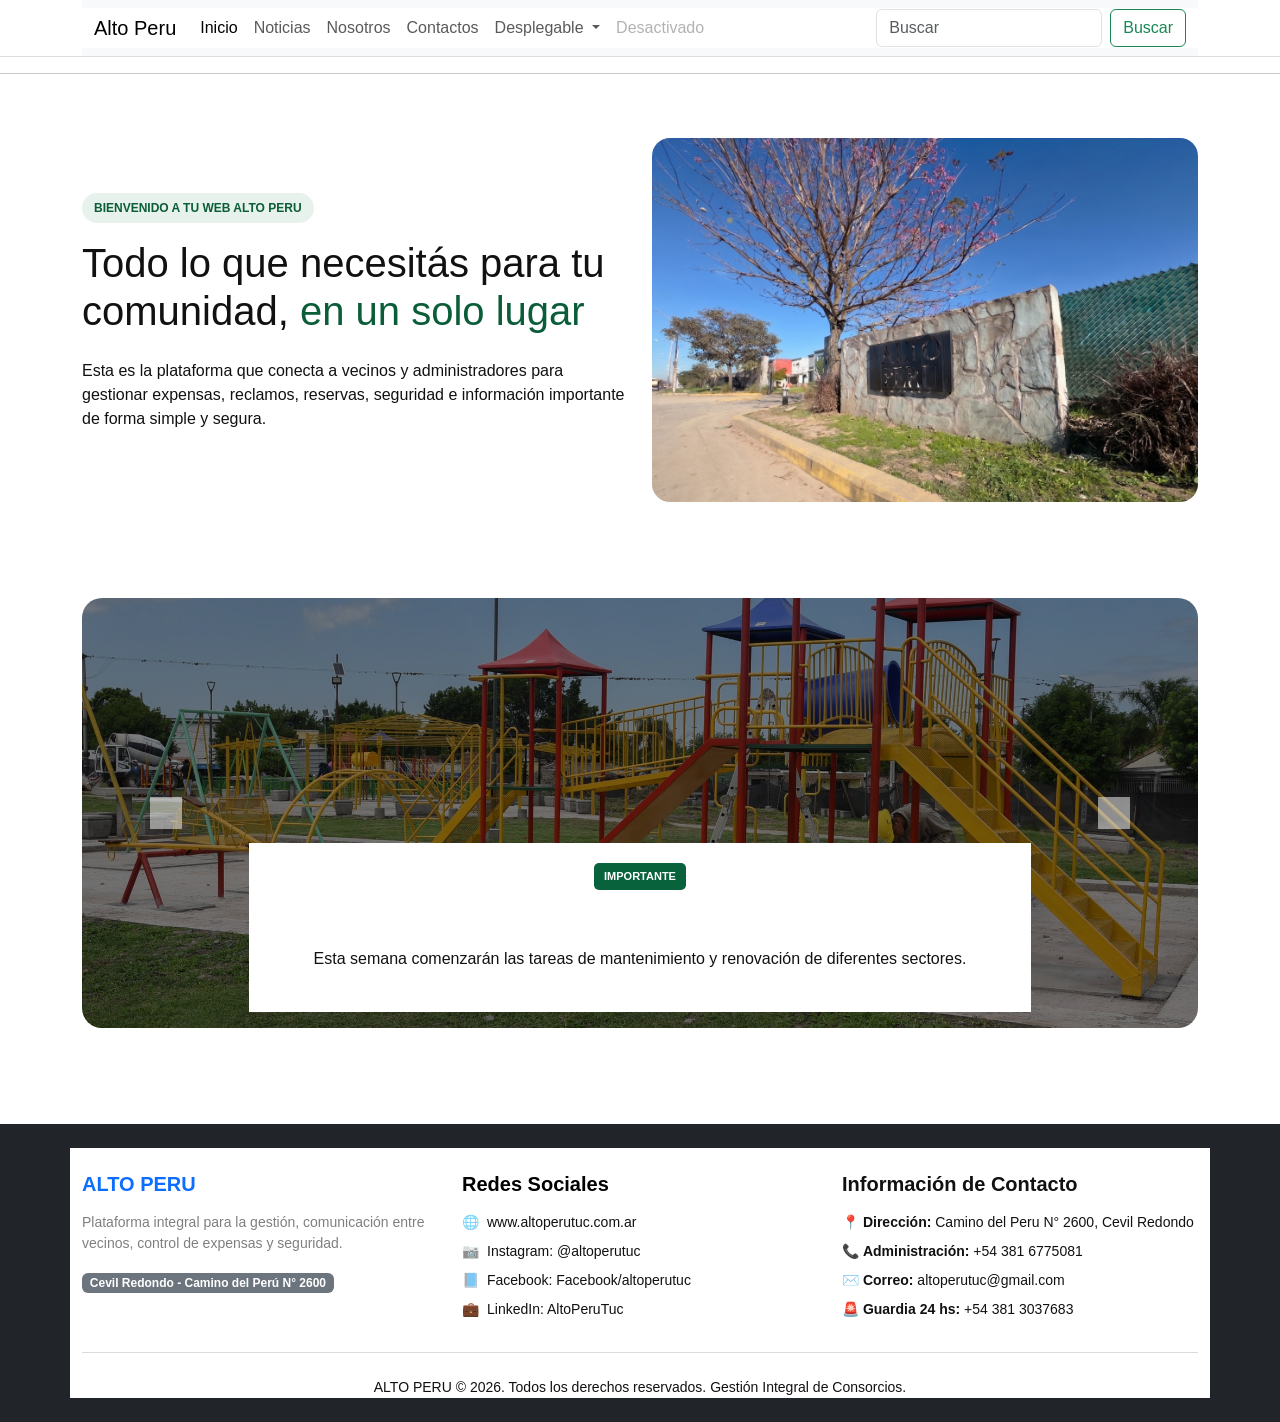
<file: index.html>
<!DOCTYPE html>
<html lang="en">

<head>
  <meta charset="UTF-8">
  <meta name="viewport" content="width=device-width, initial-scale=1.0">
  <title>Barrio Alto Peru</title>
  <link rel="stylesheet" href="./Style/estilos.css">
  <link href="https://cdn.jsdelivr.net/npm/bootstrap@5.3.3/dist/css/bootstrap.min.css" rel="stylesheet"
    integrity="sha384-QWTKZyjpPEjISv5WaRU9OFeRpok6YctnYmDr5pNlyT2bRjXh0JMhjY6hW+ALEwIH" crossorigin="anonymous">
</head>

<body>
  <header class="encabezado">
    <section class="container">
      <nav class="navbar navbar-expand-lg bg-body-tertiary">
        <div class="container-fluid">
          <a class="navbar-brand" href="./index.html">Alto Peru</a>
          <button class="navbar-toggler" type="button" data-bs-toggle="collapse"
            data-bs-target="#navbarSupportedContent" aria-controls="navbarSupportedContent" aria-expanded="false"
            aria-label="Toggle navigation">
            <span class="navbar-toggler-icon"></span>
          </button>
          <div class="collapse navbar-collapse" id="navbarSupportedContent">
            <ul class="navbar-nav me-auto mb-2 mb-lg-0">
              <li class="nav-item">
                <a class="nav-link active" aria-current="page" href="#">Inicio</a>
              </li>
              <li class="nav-item">
                <a class="nav-link" href="./pages/Noticias.html">Noticias</a>
              </li>
              </li>
              <li class="nav-item">
                <a class="nav-link" href="./pages/Nosotros.html">Nosotros</a>
              </li>
              </li>
              <li class="nav-item">
                <a class="nav-link" href="./pages/Contactos.html">Contactos</a>
              </li>
              <li class="nav-item dropdown">
                <a class="nav-link dropdown-toggle" href="#" role="button" data-bs-toggle="dropdown"
                  aria-expanded="false">
                  Desplegable
                </a>
                <ul class="dropdown-menu">
                  <li><a class="dropdown-item" href="#">Portal Vecino</a></li>
                  <li><a class="dropdown-item" href="#">Portal Administracion</a></li>
                  <li>
                    <hr class="dropdown-divider">
                  </li>
                  <li><a class="dropdown-item" href="#">Telefonos utiles</a></li>
                </ul>
              </li>
              <li class="nav-item">
                <a class="nav-link disabled" aria-disabled="true">Desactivado</a>
              </li>
            </ul>
            <form class="d-flex" role="search">
              <input class="form-control me-2" type="search" placeholder="Buscar" aria-label="Search" />
              <button class="btn btn-outline-success" type="submit">Buscar</button>
            </form>
          </div>
        </div>
      </nav>
  </header>
  <hr>
  <main>
    <section class="container py-5">
      <section class="row align-items-center">
        <article class="col-6">
          <p class="bienvenida">BIENVENIDO A TU WEB ALTO PERU</p>
          <h1>Todo lo que necesitás para tu comunidad,
            <span>en un solo lugar</span>
          </h1>
          <p class="descripcion mt-4">
            Esta es la plataforma que conecta a vecinos y administradores para gestionar expensas, reclamos,
            reservas, seguridad e información importante de forma simple y segura.
          </p>

        </article>


        <figure class="col-6 mb-0">
          <img src="./assets/Img/Cartel barrio.jpg" alt="Edificio" class="img-fluid imagen-principal" width="650"
            height="400">
        </figure>
      </section>
    </section>

    <!-- SLIDER -->
    <section class="container py-5">
      <section id="sliderNovedades" class="carousel slide inicio-slider" data-bs-ride="carousel">
        <section class="carousel-indicators">
          <button type="button" data-bs-target="#sliderNovedades" data-bs-slide-to="0" class="active"></button>
          <button type="button" data-bs-target="#sliderNovedades" data-bs-slide-to="1"></button>
          <button type="button" data-bs-target="#sliderNovedades" data-bs-slide-to="2"></button>
        </section>
        <section class="carousel-inner">
          <article class="carousel-item active">
            <img src="./assets/Img/plaza.jpg" class="d-block w-100 inicio-imagen-slider"
              alt="Mantenimiento del edificio" />
            <section class="carousel-caption inicio-texto-slider">
              <span class="inicio-etiqueta-slider"> IMPORTANTE </span>
              <h2>Mantenimiento de espacios comunes</h2>
              <p>
                Esta semana comenzarán las tareas de mantenimiento y
                renovación de diferentes sectores.
              </p>
            </section>
          </article>
          <article class="carousel-item">
            <img src="./assets/Img/salon de fiesta.png" class="d-block w-100 inicio-imagen-slider"
              alt="Salón de usos múltiples" />
            <section class="carousel-caption inicio-texto-slider">
              <span class="inicio-etiqueta-slider"> NOVEDAD </span>
              <h2>Nuevos horarios para el SUM</h2>
              <p>
                Ya podés consultar los nuevos horarios disponibles para
                realizar tus reservas.
              </p>
            </section>
          </article>
          <article class="carousel-item">
            <img src="./assets/Img/reunion.png" class="d-block w-100 inicio-imagen-slider" alt="Reunión de vecinos" />
            <section class="carousel-caption inicio-texto-slider">
              <span class="inicio-etiqueta-slider"> COMUNIDAD </span>
              <h2>Próxima reunión de vecinos</h2>
              <p>Participá de la próxima reunión general del consorcio.</p>
            </section>
          </article>
        </section>
        <button class="carousel-control-prev" type="button" data-bs-target="#sliderNovedades" data-bs-slide="prev">
          <span class="carousel-control-prev-icon"></span>
        </button>
        <button class="carousel-control-next" type="button" data-bs-target="#sliderNovedades" data-bs-slide="next">
          <span class="carousel-control-next-icon"></span>
        </button>
      </section>
    </section>

  </main>
  <footer class="bg-dark text-white pt-5 pb-4 mt-5">
    <div class="container">  
      <div class="row g-4">
        <!-- Columna 1: Información del Consorcio (1 col en sm, 2 en md, 3 en lg) -->
        <div class="col-12 col-md-6 col-lg-4 background-color dark ">
          <h5 class="fw-bold text-primary mb-3">ALTO PERU</h5>
          <p class="small text-black-50 mb-3">
            Plataforma integral para la gestión, comunicación entre vecinos, control de expensas y seguridad.
          </p>
          <span class="badge bg-secondary">Cevil Redondo - Camino del Perú N° 2600</span>
        </div>

        <!-- Columna 2: Redes Sociales (1 col en sm, 2 en md, 3 en lg) -->
        <div class="col-12 col-md-6 col-lg-4">
          <h5 class="fw-bold text-black mb-3">Redes Sociales</h5>
          <ul class="list-unstyled small mb-0">
            <li class="mb-2">
              <a href="#" class="text-black-50 text-decoration-none d-inline-flex align-items-center">
                🌐 <span class="ms-2">www.altoperutuc.com.ar</span>
              </a>
            </li>
            <li class="mb-2">
              <a href="#" class="text-black-50 text-decoration-none d-inline-flex align-items-center">
                📷 <span class="ms-2">Instagram: @altoperutuc</span>
              </a>
            </li>
            <li class="mb-2">
              <a href="#" class="text-black-50 text-decoration-none d-inline-flex align-items-center">
                📘 <span class="ms-2">Facebook: Facebook/altoperutuc</span>
              </a>
            </li>
            <li class="mb-2">
              <a href="#" class="text-black -50 text-decoration-none d-inline-flex align-items-center">
                💼 <span class="ms-2">LinkedIn: AltoPeruTuc</span>
              </a>
            </li>
          </ul>
        </div>

        <!-- Columna 3: Información de Contacto (1 col en sm, 2 en md, 3 en lg) -->
        <div class="col-12 col-md-6 col-lg-4">
          <h5 class="fw-bold text-bla mb-3">Información de Contacto</h5>
          <ul class="list-unstyled small text-white-50 mb-0">
            <li class="mb-2">📍 <strong>Dirección:</strong> Camino del Peru N° 2600, Cevil Redondo</li>
            <li class="mb-2">📞 <strong>Administración:</strong> +54 381 6775081</li>
            <li class="mb-2">✉️ <strong>Correo:</strong> altoperutuc@gmail.com</li>
            <li class="mb-2">🚨 <strong>Guardia 24 hs:</strong> +54 381 3037683</li>
          </ul>
        </div>

      </div>

      <hr class="my-4 border-secondary opacity-25">

      <div class="row align-items-center">
        <div class="col-12 text-center text-white-50 small">
          <p class="mb-0">ALTO PERU &copy; 2026. Todos los derechos reservados. Gestión Integral de Consorcios.</p>
        </div>
      </div>
    </div>
  </footer>
  <script src="https://cdn.jsdelivr.net/npm/bootstrap@5.3.8/dist/js/bootstrap.bundle.min.js"
    integrity="sha384-FKyoEForCGlyvwx9Hj09JcYn3nv7wiPVlz7YYwJrWVcXK/BmnVDxM+D2scQbITxI"
    crossorigin="anonymous"></script>
</body>

</html>
</file>
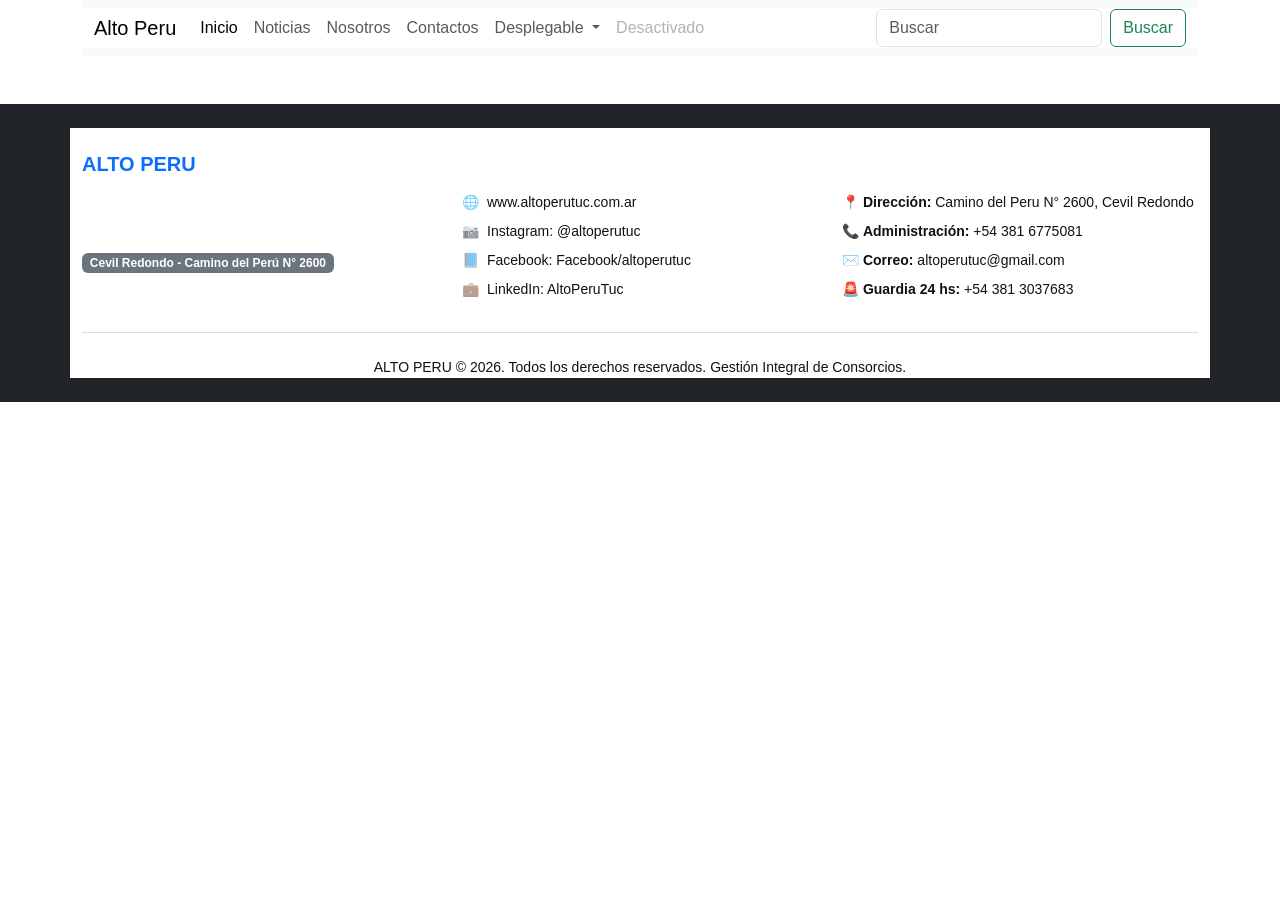
<file: pages/Contactos.html>
<!DOCTYPE html>
<html lang="en">

<head>
    <meta charset="UTF-8">
    <meta name="viewport" content="width=device-width, initial-scale=1.0">
    <title>Document</title>
    <link rel="stylesheet" href="../Style/estilos.css">
    <link href="https://cdn.jsdelivr.net/npm/bootstrap@5.3.8/dist/css/bootstrap.min.css" rel="stylesheet"
        integrity="sha384-sRIl4kxILFvY47J16cr9ZwB07vP4J8+LH7qKQnuqkuIAvNWLzeN8tE5YBujZqJLB" crossorigin="anonymous">
</head>

<body>
    <header>
        <section class="container">
      <nav class="navbar navbar-expand-lg bg-body-tertiary">
        <div class="container-fluid">
          <a class="navbar-brand" href="../index.html">Alto Peru</a>
          <button class="navbar-toggler" type="button" data-bs-toggle="collapse"
            data-bs-target="#navbarSupportedContent" aria-controls="navbarSupportedContent" aria-expanded="false"
            aria-label="Toggle navigation">
            <span class="navbar-toggler-icon"></span>
          </button>
          <div class="collapse navbar-collapse" id="navbarSupportedContent">
            <ul class="navbar-nav me-auto mb-2 mb-lg-0">
              <li class="nav-item">
                <a class="nav-link active" aria-current="page" href="../index.html">Inicio</a>
              </li>
              <li class="nav-item">
                <a class="nav-link" href="./Noticias.html">Noticias</a>
              </li>
              </li>
              <li class="nav-item">
                <a class="nav-link" href="./Nosotros.html">Nosotros</a>
              </li>
              </li>
              <li class="nav-item">
                <a class="nav-link" href="./Contactos.html">Contactos</a>
              </li>
              <li class="nav-item dropdown">
                <a class="nav-link dropdown-toggle" href="#" role="button" data-bs-toggle="dropdown"
                  aria-expanded="false">
                  Desplegable
                </a>
                <ul class="dropdown-menu">
                  <li><a class="dropdown-item" href="#">Portal Vecino</a></li>
                  <li><a class="dropdown-item" href="#">Portal Administracion</a></li>
                  <li>
                    <hr class="dropdown-divider">
                  </li>
                  <li><a class="dropdown-item" href="#">Telefonos utiles</a></li>
                </ul>
              </li>
              <li class="nav-item">
                <a class="nav-link disabled" aria-disabled="true">Desactivado</a>
              </li>
            </ul>
            <form class="d-flex" role="search">
              <input class="form-control me-2" type="search" placeholder="Buscar" aria-label="Search" />
              <button class="btn btn-outline-success" type="submit">Buscar</button>
            </form>
          </div>
        </div>
      </nav>
    </header>
    <main>
        
    </main>
    <footer
        class="bg-dark text-white pt-5 pb-4 mt-5">
    <div class="container">
      <div class="row g-4">

        <!-- Columna 1: Información del Consorcio (1 col en sm, 2 en md, 3 en lg) -->
        <div class="col-12 col-md-6 col-lg-4">
          <h5 class="fw-bold text-primary mb-3">ALTO PERU</h5>
          <p class="small text-white-50 mb-3">
            Plataforma integral para la gestión, comunicación entre vecinos, control de expensas y seguridad.
          </p>
          <span class="badge bg-secondary">Cevil Redondo - Camino del Perú N° 2600</span>
        </div>

        <!-- Columna 2: Redes Sociales (1 col en sm, 2 en md, 3 en lg) -->
        <div class="col-12 col-md-6 col-lg-4">
          <h5 class="fw-bold text-white mb-3">Redes Sociales</h5>
          <ul class="list-unstyled small mb-0">
            <li class="mb-2">
              <a href="#" class="text-white-50 text-decoration-none d-inline-flex align-items-center">
                🌐 <span class="ms-2">www.altoperutuc.com.ar</span>
              </a>
            </li>
            <li class="mb-2">
              <a href="#" class="text-white-50 text-decoration-none d-inline-flex align-items-center">
                📷 <span class="ms-2">Instagram: @altoperutuc</span>
              </a>
            </li>
            <li class="mb-2">
              <a href="#" class="text-white-50 text-decoration-none d-inline-flex align-items-center">
                📘 <span class="ms-2">Facebook: Facebook/altoperutuc</span>
              </a>
            </li>
            <li class="mb-2">
              <a href="#" class="text-white-50 text-decoration-none d-inline-flex align-items-center">
                💼 <span class="ms-2">LinkedIn: AltoPeruTuc</span>
              </a>
            </li>
          </ul>
        </div>

        <!-- Columna 3: Información de Contacto (1 col en sm, 2 en md, 3 en lg) -->
        <div class="col-12 col-md-6 col-lg-4">
          <h5 class="fw-bold text-white mb-3">Información de Contacto</h5>
          <ul class="list-unstyled small text-white-50 mb-0">
            <li class="mb-2">📍 <strong>Dirección:</strong> Camino del Peru N° 2600, Cevil Redondo</li>
            <li class="mb-2">📞 <strong>Administración:</strong> +54 381 6775081</li>
            <li class="mb-2">✉️ <strong>Correo:</strong> altoperutuc@gmail.com</li>
            <li class="mb-2">🚨 <strong>Guardia 24 hs:</strong> +54 381 3037683</li>
          </ul>
        </div>

      </div>

      <hr class="my-4 border-secondary opacity-25">

      <div class="row align-items-center">
        <div class="col-12 text-center text-white-50 small">
          <p class="mb-0">ALTO PERU &copy; 2026. Todos los derechos reservados. Gestión Integral de Consorcios.</p>
        </div>
      </div>
    </div>
    </footer>
    <script src="https://cdn.jsdelivr.net/npm/bootstrap@5.3.8/dist/js/bootstrap.bundle.min.js"
        integrity="sha384-FKyoEForCGlyvwx9Hj09JcYn3nv7wiPVlz7YYwJrWVcXK/BmnVDxM+D2scQbITxI"
        crossorigin="anonymous"></script>
</body>

</html>
</file>
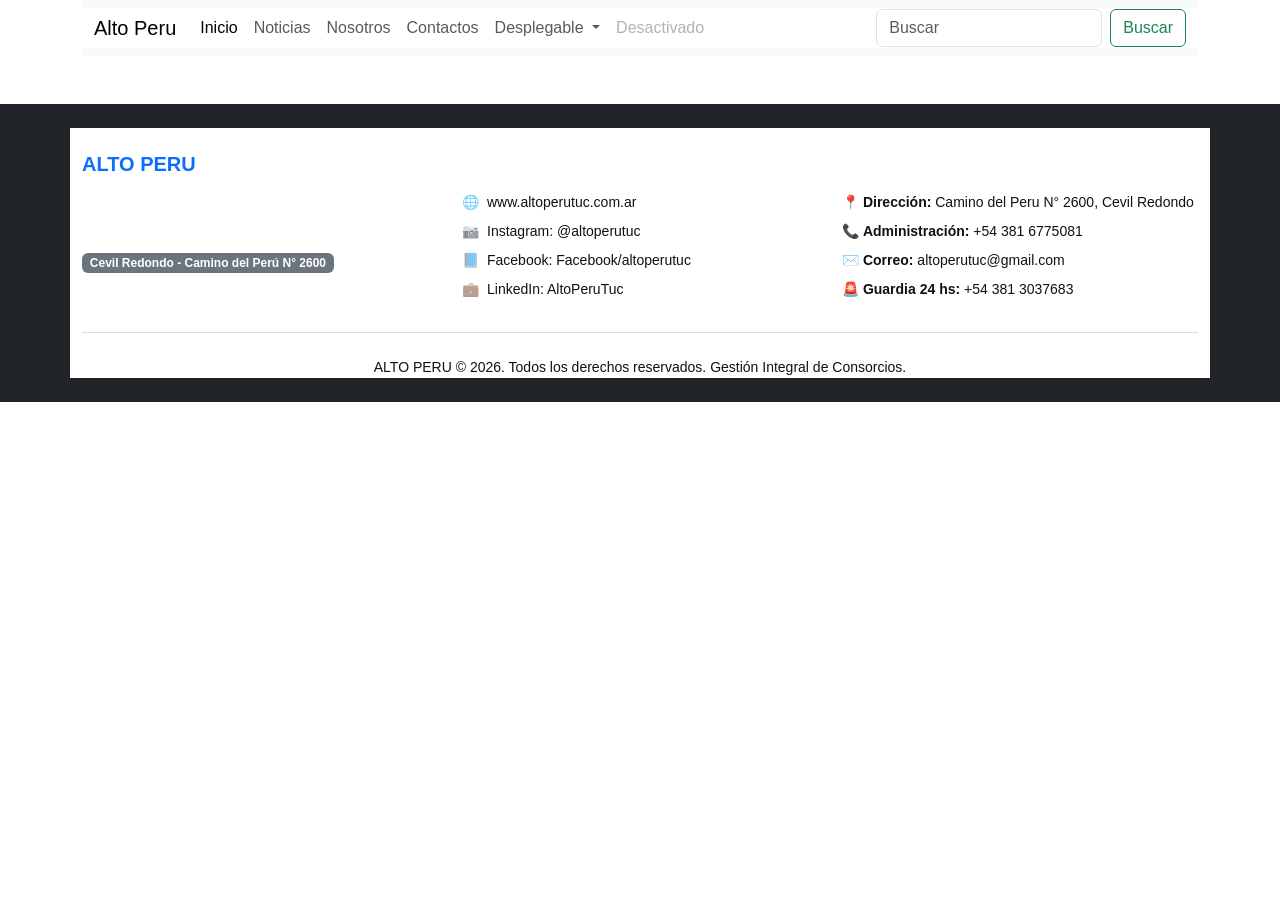
<file: pages/Nosotros.html>
<!DOCTYPE html>
<html lang="en">
<head>
    <meta charset="UTF-8">
    <meta name="viewport" content="width=device-width, initial-scale=1.0">
    <title>Document</title>
    <link rel="stylesheet" href="../Style/estilos.css">
    <link href="https://cdn.jsdelivr.net/npm/bootstrap@5.3.8/dist/css/bootstrap.min.css" rel="stylesheet"
        integrity="sha384-sRIl4kxILFvY47J16cr9ZwB07vP4J8+LH7qKQnuqkuIAvNWLzeN8tE5YBujZqJLB" crossorigin="anonymous">
</head>
<body>
    <header>
        <section class="container">
      <nav class="navbar navbar-expand-lg bg-body-tertiary">
        <div class="container-fluid">
          <a class="navbar-brand" href="../index.html">Alto Peru</a>
          <button class="navbar-toggler" type="button" data-bs-toggle="collapse"
            data-bs-target="#navbarSupportedContent" aria-controls="navbarSupportedContent" aria-expanded="false"
            aria-label="Toggle navigation">
            <span class="navbar-toggler-icon"></span>
          </button>
          <div class="collapse navbar-collapse" id="navbarSupportedContent">
            <ul class="navbar-nav me-auto mb-2 mb-lg-0">
              <li class="nav-item">
                <a class="nav-link active" aria-current="page" href="../index.html">Inicio</a>
              </li>
              <li class="nav-item">
                <a class="nav-link" href="./Noticias.html">Noticias</a>
              </li>
              </li>
              <li class="nav-item">
                <a class="nav-link" href="./Nosotros.html">Nosotros</a>
              </li>
              </li>
              <li class="nav-item">
                <a class="nav-link" href="./Contactos.html">Contactos</a>
              </li>
              <li class="nav-item dropdown">
                <a class="nav-link dropdown-toggle" href="#" role="button" data-bs-toggle="dropdown"
                  aria-expanded="false">
                  Desplegable
                </a>
                <ul class="dropdown-menu">
                  <li><a class="dropdown-item" href="#">Portal Vecino</a></li>
                  <li><a class="dropdown-item" href="#">Portal Administracion</a></li>
                  <li>
                    <hr class="dropdown-divider">
                  </li>
                  <li><a class="dropdown-item" href="#">Telefonos utiles</a></li>
                </ul>
              </li>
              <li class="nav-item">
                <a class="nav-link disabled" aria-disabled="true">Desactivado</a>
              </li>
            </ul>
            <form class="d-flex" role="search">
              <input class="form-control me-2" type="search" placeholder="Buscar" aria-label="Search" />
              <button class="btn btn-outline-success" type="submit">Buscar</button>
            </form>
          </div>
        </div>
      </nav>
    </header>
    <main></main>
    <footer
        class="bg-dark text-white pt-5 pb-4 mt-5">
    <div class="container">
      <div class="row g-4">

        <!-- Columna 1: Información del Consorcio (1 col en sm, 2 en md, 3 en lg) -->
        <div class="col-12 col-md-6 col-lg-4">
          <h5 class="fw-bold text-primary mb-3">ALTO PERU</h5>
          <p class="small text-white-50 mb-3">
            Plataforma integral para la gestión, comunicación entre vecinos, control de expensas y seguridad.
          </p>
          <span class="badge bg-secondary">Cevil Redondo - Camino del Perú N° 2600</span>
        </div>

        <!-- Columna 2: Redes Sociales (1 col en sm, 2 en md, 3 en lg) -->
        <div class="col-12 col-md-6 col-lg-4">
          <h5 class="fw-bold text-white mb-3">Redes Sociales</h5>
          <ul class="list-unstyled small mb-0">
            <li class="mb-2">
              <a href="#" class="text-white-50 text-decoration-none d-inline-flex align-items-center">
                🌐 <span class="ms-2">www.altoperutuc.com.ar</span>
              </a>
            </li>
            <li class="mb-2">
              <a href="#" class="text-white-50 text-decoration-none d-inline-flex align-items-center">
                📷 <span class="ms-2">Instagram: @altoperutuc</span>
              </a>
            </li>
            <li class="mb-2">
              <a href="#" class="text-white-50 text-decoration-none d-inline-flex align-items-center">
                📘 <span class="ms-2">Facebook: Facebook/altoperutuc</span>
              </a>
            </li>
            <li class="mb-2">
              <a href="#" class="text-white-50 text-decoration-none d-inline-flex align-items-center">
                💼 <span class="ms-2">LinkedIn: AltoPeruTuc</span>
              </a>
            </li>
          </ul>
        </div>

        <!-- Columna 3: Información de Contacto (1 col en sm, 2 en md, 3 en lg) -->
        <div class="col-12 col-md-6 col-lg-4">
          <h5 class="fw-bold text-white mb-3">Información de Contacto</h5>
          <ul class="list-unstyled small text-white-50 mb-0">
            <li class="mb-2">📍 <strong>Dirección:</strong> Camino del Peru N° 2600, Cevil Redondo</li>
            <li class="mb-2">📞 <strong>Administración:</strong> +54 381 6775081</li>
            <li class="mb-2">✉️ <strong>Correo:</strong> altoperutuc@gmail.com</li>
            <li class="mb-2">🚨 <strong>Guardia 24 hs:</strong> +54 381 3037683</li>
          </ul>
        </div>

      </div>

      <hr class="my-4 border-secondary opacity-25">

      <div class="row align-items-center">
        <div class="col-12 text-center text-white-50 small">
          <p class="mb-0">ALTO PERU &copy; 2026. Todos los derechos reservados. Gestión Integral de Consorcios.</p>
        </div>
      </div>
    </div>
    </footer>
    <script src="https://cdn.jsdelivr.net/npm/bootstrap@5.3.8/dist/js/bootstrap.bundle.min.js"
        integrity="sha384-FKyoEForCGlyvwx9Hj09JcYn3nv7wiPVlz7YYwJrWVcXK/BmnVDxM+D2scQbITxI"
        crossorigin="anonymous"></script>
</body>
</html>
</file>
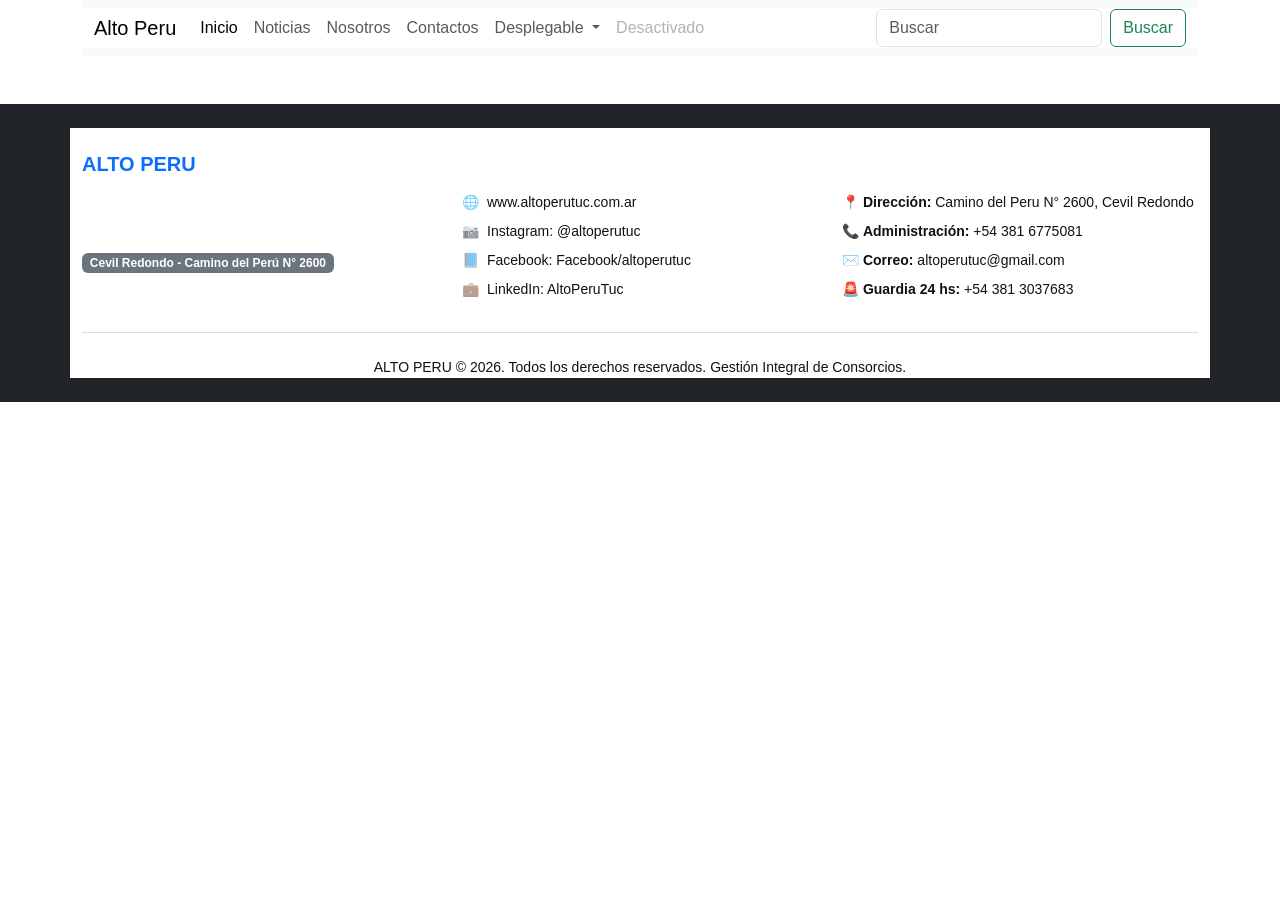
<file: pages/Noticias.html>
<!DOCTYPE html>
<html lang="en">

<head>
  <meta charset="UTF-8">
  <meta name="viewport" content="width=device-width, initial-scale=1.0">
  <title>Document</title>
  <link rel="stylesheet" href="../Style/estilos.css">
  <link href="https://cdn.jsdelivr.net/npm/bootstrap@5.3.8/dist/css/bootstrap.min.css" rel="stylesheet"
    integrity="sha384-sRIl4kxILFvY47J16cr9ZwB07vP4J8+LH7qKQnuqkuIAvNWLzeN8tE5YBujZqJLB" crossorigin="anonymous">
</head>

<body>
  <header>
    <section class="container">
      <nav class="navbar navbar-expand-lg bg-body-tertiary">
        <div class="container-fluid">
          <a class="navbar-brand" href="../index.html">Alto Peru</a>
          <button class="navbar-toggler" type="button" data-bs-toggle="collapse"
            data-bs-target="#navbarSupportedContent" aria-controls="navbarSupportedContent" aria-expanded="false"
            aria-label="Toggle navigation">
            <span class="navbar-toggler-icon"></span>
          </button>
          <div class="collapse navbar-collapse" id="navbarSupportedContent">
            <ul class="navbar-nav me-auto mb-2 mb-lg-0">
              <li class="nav-item">
                <a class="nav-link active" aria-current="page" href="../index.html">Inicio</a>
              </li>
              <li class="nav-item">
                <a class="nav-link" href="./Noticias.html">Noticias</a>
              </li>
              </li>
              <li class="nav-item">
                <a class="nav-link" href="./Nosotros.html">Nosotros</a>
              </li>
              </li>
              <li class="nav-item">
                <a class="nav-link" href="./Contactos.html">Contactos</a>
              </li>
              <li class="nav-item dropdown">
                <a class="nav-link dropdown-toggle" href="#" role="button" data-bs-toggle="dropdown"
                  aria-expanded="false">
                  Desplegable
                </a>
                <ul class="dropdown-menu">
                  <li><a class="dropdown-item" href="#">Portal Vecino</a></li>
                  <li><a class="dropdown-item" href="#">Portal Administracion</a></li>
                  <li>
                    <hr class="dropdown-divider">
                  </li>
                  <li><a class="dropdown-item" href="#">Telefonos utiles</a></li>
                </ul>
              </li>
              <li class="nav-item">
                <a class="nav-link disabled" aria-disabled="true">Desactivado</a>
              </li>
            </ul>
            <form class="d-flex" role="search">
              <input class="form-control me-2" type="search" placeholder="Buscar" aria-label="Search" />
              <button class="btn btn-outline-success" type="submit">Buscar</button>
            </form>
          </div>
        </div>
      </nav>

  </header>
  <main>

  </main>
  <footer class="bg-dark text-white pt-5 pb-4 mt-5">
    <div class="container">
      <div class="row g-4">

        <!-- Columna 1: Información del Consorcio (1 col en sm, 2 en md, 3 en lg) -->
        <div class="col-12 col-md-6 col-lg-4">
          <h5 class="fw-bold text-primary mb-3">ALTO PERU</h5>
          <p class="small text-white-50 mb-3">
            Plataforma integral para la gestión, comunicación entre vecinos, control de expensas y seguridad.
          </p>
          <span class="badge bg-secondary">Cevil Redondo - Camino del Perú N° 2600</span>
        </div>

        <!-- Columna 2: Redes Sociales (1 col en sm, 2 en md, 3 en lg) -->
        <div class="col-12 col-md-6 col-lg-4">
          <h5 class="fw-bold text-white mb-3">Redes Sociales</h5>
          <ul class="list-unstyled small mb-0">
            <li class="mb-2">
              <a href="#" class="text-white-50 text-decoration-none d-inline-flex align-items-center">
                🌐 <span class="ms-2">www.altoperutuc.com.ar</span>
              </a>
            </li>
            <li class="mb-2">
              <a href="#" class="text-white-50 text-decoration-none d-inline-flex align-items-center">
                📷 <span class="ms-2">Instagram: @altoperutuc</span>
              </a>
            </li>
            <li class="mb-2">
              <a href="#" class="text-white-50 text-decoration-none d-inline-flex align-items-center">
                📘 <span class="ms-2">Facebook: Facebook/altoperutuc</span>
              </a>
            </li>
            <li class="mb-2">
              <a href="#" class="text-white-50 text-decoration-none d-inline-flex align-items-center">
                💼 <span class="ms-2">LinkedIn: AltoPeruTuc</span>
              </a>
            </li>
          </ul>
        </div>

        <!-- Columna 3: Información de Contacto (1 col en sm, 2 en md, 3 en lg) -->
        <div class="col-12 col-md-6 col-lg-4">
          <h5 class="fw-bold text-white mb-3">Información de Contacto</h5>
          <ul class="list-unstyled small text-white-50 mb-0">
            <li class="mb-2">📍 <strong>Dirección:</strong> Camino del Peru N° 2600, Cevil Redondo</li>
            <li class="mb-2">📞 <strong>Administración:</strong> +54 381 6775081</li>
            <li class="mb-2">✉️ <strong>Correo:</strong> altoperutuc@gmail.com</li>
            <li class="mb-2">🚨 <strong>Guardia 24 hs:</strong> +54 381 3037683</li>
          </ul>
        </div>

      </div>

      <hr class="my-4 border-secondary opacity-25">

      <div class="row align-items-center">
        <div class="col-12 text-center text-white-50 small">
          <p class="mb-0">ALTO PERU &copy; 2026. Todos los derechos reservados. Gestión Integral de Consorcios.</p>
        </div>
      </div>
    </div>
  </footer>
  <script src="https://cdn.jsdelivr.net/npm/bootstrap@5.3.8/dist/js/bootstrap.bundle.min.js"
    integrity="sha384-FKyoEForCGlyvwx9Hj09JcYn3nv7wiPVlz7YYwJrWVcXK/BmnVDxM+D2scQbITxI"
    crossorigin="anonymous"></script>
</body>

</html>
</file>
<file: Style/estilos.css>
* {
    margin: 0;
    padding: 0;font-family: Arial, Helvetica, sans-serif;
    color: #111111;
    background-color: #ffffff;
    box-sizing: border-box;
}

h1 {
    font-size: 48px;
    font-weight: 700;
    line-height: 1.1;
}

h1 span {
    color: #0b5c38;
}

h2 {
    font-size: 24px;
    font-weight: 700;
}


body {
    margin: 0;
    font-family: Arial, sans-serif;
    color: #111111;
    background-color: #ffffff;
}

.encabezado {
    width: 100%;
    border-bottom: 1px solid #dddddd;
    background-color: #ffffff;
}


.bienvenida {
    display: inline-block;
    background-color: #e6f2eb;
    color: #0b5c38;
    font-size: 12px;
    font-weight: 700;
    padding: 6px 12px;
    border-radius: 15px;
}
.imagen-principal {
    width: 100%;
    height: 360px;
    object-fit: cover;
    border-radius: 18px;
}
footer {
    background-color: rgb(115, 166, 198);
    color: #ffffff;
}
.inicio-slider {
    overflow: hidden;
    border-radius: 20px;
}

.inicio-imagen-slider {
    height: 430px;
    object-fit: cover;
    filter: brightness(55%);
}

.inicio-texto-slider {
    left: 7%;
    right: 38%;
    bottom: 40px;
    text-align: left;
}

.inicio-texto-slider h2 {
    font-size: 32px;
    font-weight: 700;
}

.inicio-texto-slider p {
    font-size: 16px;
    line-height: 1.6;
}

.inicio-etiqueta-slider {
    display: inline-block;
    margin-bottom: 10px;
    padding: 5px 10px;
    background-color: #08633d;
    color: white;
    border-radius: 5px;
    font-size: 11px;
    font-weight: 700;
}
</file>
